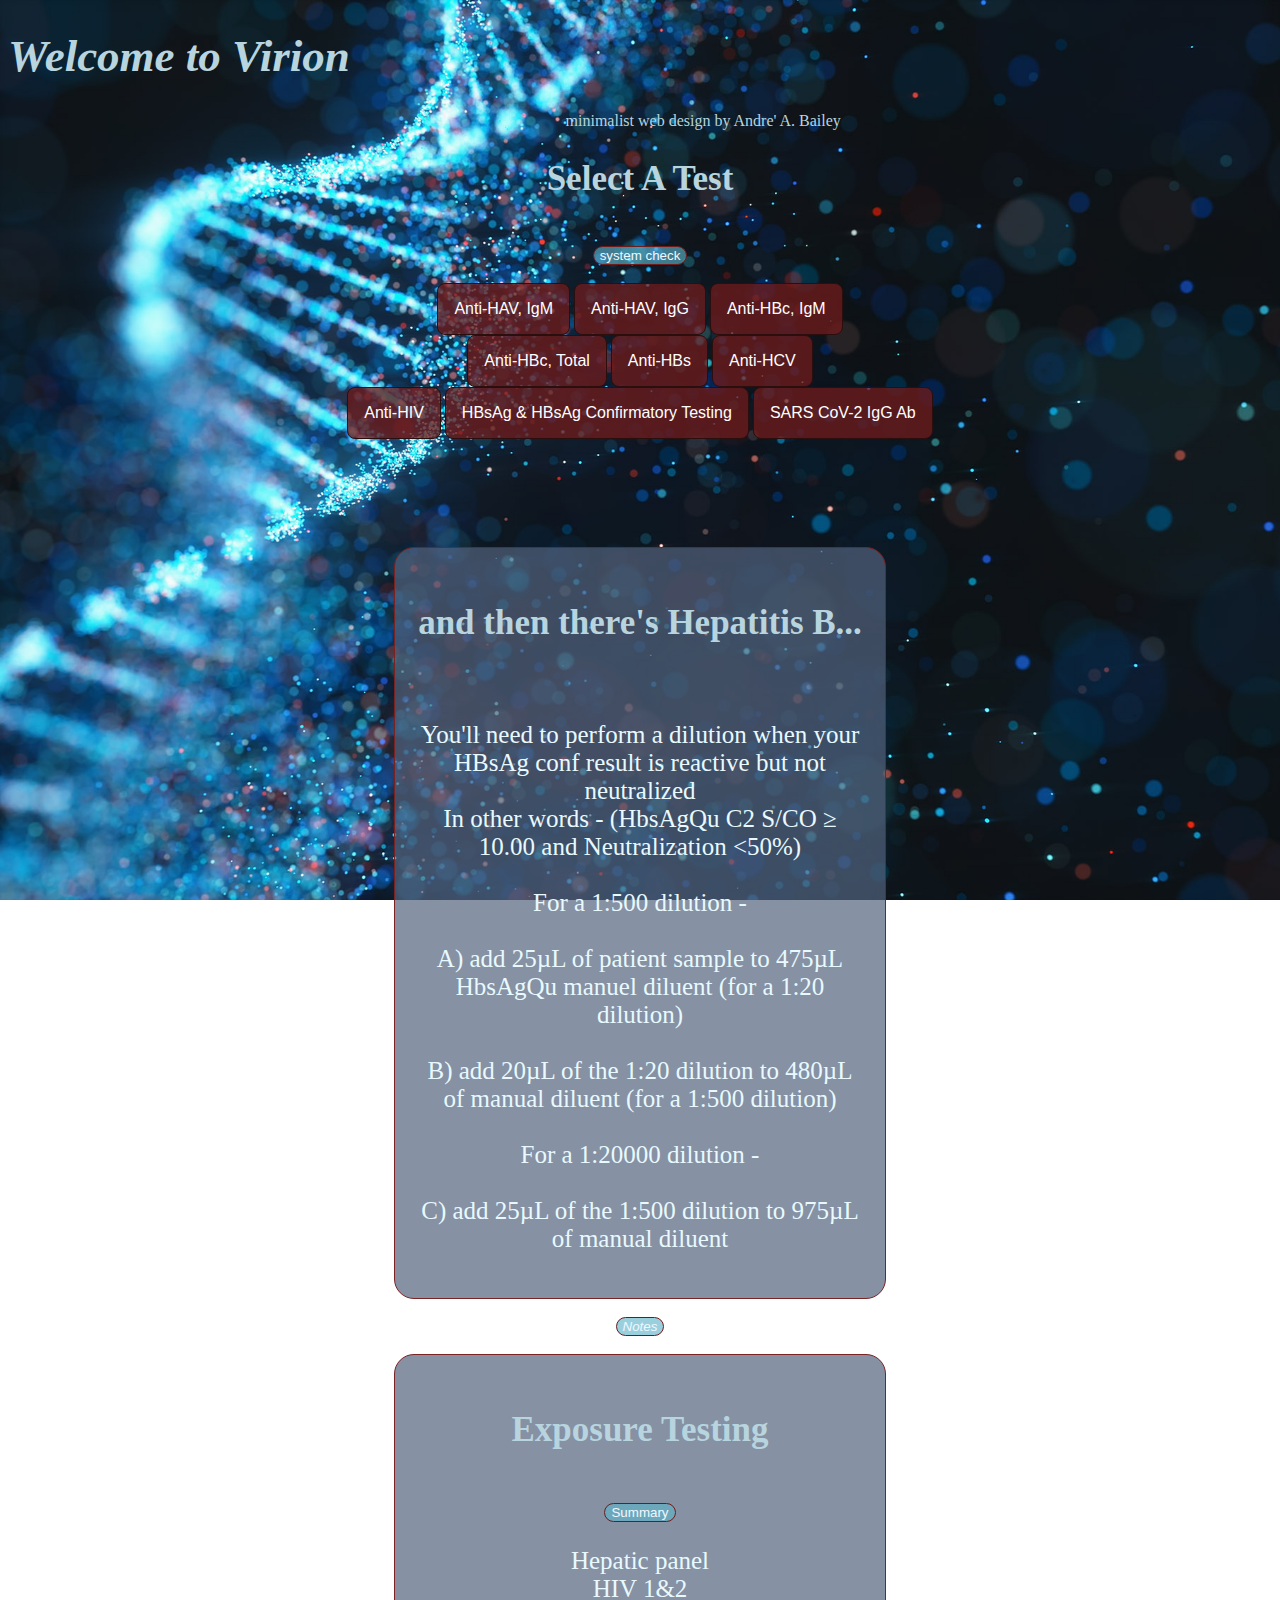
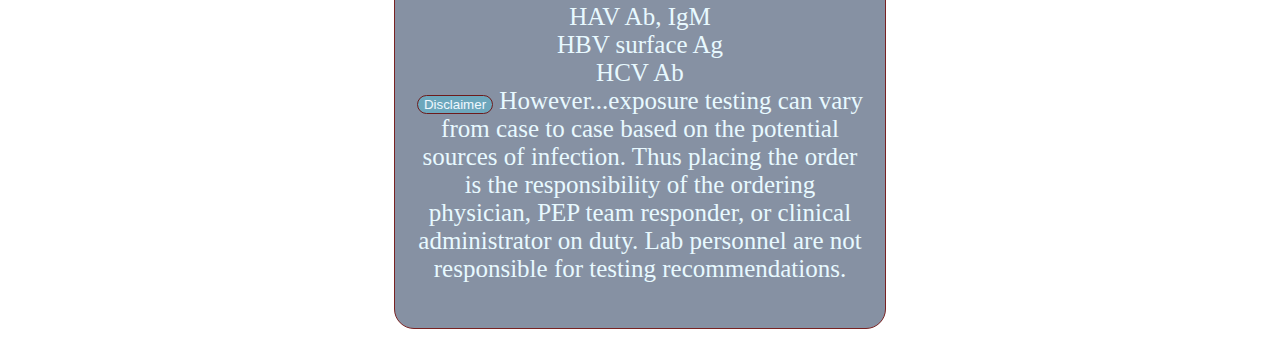
<file: index.html>
<!DOCTYPE html>
<html>
    <head>
        <title>Virion</title>
        <meta charset="utf-8">
        <meta name="viewport"content="width=device-width, initial scale=1">
        <meta http-equiv="X-UA-Compatible" content="ie=edge">
        <style>
h1 {
    color: rgb(183, 212, 223);  
    text-align: left;
    font-size: 45px;
    font-family: 'Times New Roman', Times, serif;
    font-weight: normal;
  }
a  {
  color: rgb(183, 212, 223);
  text-align: center;
  }
  
  .promo {
  text-align: left;
  margin-left: 10%;
} 

  h2, h3 {
    color: rgb(183, 212, 223);
    text-align: center;
    font-size: 35px;
  }
  li {
    color: rgb(147, 220, 238);
  }
  body {
    background-image: url('dna.jpg');
    background-attachment: fixed;
    background-size: cover;
    text-align: center;
    animation: transitionIn 850ms;
}
@keyframes transitionIn {
    from {
        opacity: 0;
        transform: rotateX(-10deg);
    }
    to {
        opacity: 1;
        transform: rotateX(0);
    }

} 
    .dropbtn {
    background-color: rgba(109, 27, 27, 0.777);
    color: white;
    padding: 16px;
    font-size: 16px;
    font-family: Arial, Helvetica, sans-serif; 
    border: 1px solid rgb(43, 15, 15);
    border-radius: 8px;
  }
  p  {
    color: rgb(232, 249, 255);
    font-size: 25px;
    font-weight: 300;
    font-family: 'Times New Roman', Times, serif;
    text-align: center;
  }
  button {
    background-color: rgba(95, 181, 203, 0.63);
    color: aliceblue;
    border: 1px solid rgb(109, 27, 27);
    border-radius: 10px;
  }
  button:hover {
    background-color: rgb(10, 10, 52);
    border: 2px solid rgb(0, 255, 149);
    border-radius: 8px;
  }
  
  .dropdown {
    position: relative;
    display: inline-block;
  }
  
  .dropdown-content {
    display: none;
    position: absolute;
    background-color: #cbdae7;
    min-width: 160px;
    box-shadow: 0px 8px 16px 0px rgba(0,0,0,0.2);
    z-index: 1;
    border-radius: 8px;
        
  }
  
  .dropdown-content a {
    color: black;
    padding: 12px 16px;
    text-decoration: none;
    display: block;
   }
  
  .dropdown-content a:hover {background-color: #ddd;}

  .dropdown:hover .dropdown-content {display: block;}
 
  .dropdown:hover .dropbtn {background-color: #1e4f75;}
   .info {
    background-color: rgba(83, 98, 124, 0.70);
    width: 450px;
    border: 1px solid rgb(121, 34, 34);
    border-radius: 20px;
    padding: 20px;
    margin: auto;
   }
   .exposure {
    background-color: rgba(83, 98, 124, 0.70);
    width: 450px;
    border: 1px solid rgb(121, 34, 34);
    border-radius: 20px;
    padding: 20px;
    margin: auto;
   }
        </style>    
        </head>
        <body background="dna.jpg">
          
        <h1><b><i>Welcome to Virion</i></b></h1>
        <a class="promo">minimalist web design by Andre' A. Bailey</a>
        <audio id="welcome"><source src="Agnes.mp3" type="audio/mp3" style="display:none;"></audio>
        
        <h2>Select A Test</h2>
        <br>
        <button onclick="playAudio()" type="button">system check</button>
        <br>
        <br>
         <div class="dropdown">
            <button class="dropbtn">Anti-HAV, IgM</button>
            <div class="dropdown-content">
              <a>Red, SST/Gold, Lt Green, Dk Green, Purple  
                3 days unspun 5 days spun   
                    70.0µL </a>
              </div>
          </div>
          <div class="dropdown">
            <button class="dropbtn">Anti-HAV, IgG</button>
            <div class="dropdown-content">
              <a>Red, SST/Gold  
                4 days unspun 5 days spun   
                    75.0µL </a>
              </div>
          </div>
          <div class="dropdown">
            <button class="dropbtn">Anti-HBc, IgM</button>
            <div class="dropdown-content">
              <a>Red, SST/Gold, Dk Green, Lt Green, Purple  
                3 days unspun 5 days spun   
                    64.0µL </a>
              </div>
          </div>
          <br>
          <div class="dropdown">
            <button class="dropbtn">Anti-HBc, Total</button>
            <div class="dropdown-content">
              <a>Red, SST/Gold, Dk Green, Lt Green, Purple  
                3 days unspun 5 days spun   
                    75.0µL </a>
              </div>
          </div>
          <div class="dropdown">
            <button class="dropbtn">Anti-HBs</button>
            <div class="dropdown-content">
              <a>Red, SST/Gold, Dk Green, Lt Green, Purple  
                3 days unspun 5 days spun   
                    125.0µL </a>
              </div>
          </div>
          <div class="dropdown">
            <button class="dropbtn">Anti-HCV</button>
            <div class="dropdown-content">
              <a>Red, SST/Gold, Dk Green, Lt Green, Purple  
                3 days unspun 5 days spun  
                    70.0µL </a>
              </div>
          </div>
          <br>
          <div class="dropdown">
            <button class="dropbtn">Anti-HIV</button>
            <div class="dropdown-content">
              <a>Red, SST/Gold, Dk Green, Lt Green, Purple  
                3 days unspun 5 days spun (> 7 days, frozen at -20°C) 
                    150.0µL </a>
              </div>
          </div>
          <div class="dropdown">
            <button class="dropbtn">HBsAg & HBsAg Confirmatory Testing</button>
            <div class="dropdown-content">
              <a>Red, SST/Gold, Dk Green, Lt Green, Purple  
                24 hours unspun 5 days spun  
                    450.0µL </a>
              </div>
          </div>
          <div class="dropdown">
            <button class="dropbtn">SARS CoV-2 IgG Ab</button>
            <div class="dropdown-content">
              <a>Red, SST/Gold, Dk Green, Lt Green, Purple  
                48 hours unspun 5 days spun  
                    ? </a>
              </div>
          </div>
          <br>
          <br>
          <br>
          <br>
          <br>
          <br>
          <br>
          <div class="info"> 
          <h3>and then there's Hepatitis B...</h3>
          <br>
          <p>You'll need to perform a dilution when your HBsAg conf result is reactive but not neutralized
            <br>
                  In other words - (HbsAgQu C2 S/CO ≥ 10.00 and Neutralization <50%)
            <br>
            <br>
                          For a 1:500 dilution -
            <br> 
            <br>
                                    A) add 25µL of patient sample to 475µL HbsAgQu manuel diluent (for a 1:20 dilution)
                                    <br>
                                    <br>
                                    B) add 20µL of the 1:20 dilution to 480µL of manual diluent (for a 1:500 dilution)
            <br>
            <br>
                          For a 1:20000 dilution -
            <br>
            <br>
                                    C) add 25µL of the 1:500 dilution to 975µL of manual diluent                                      
          </p>
        </div>
        <br>
        <button id="notes" onclick="playAudio2()" type="button"><i>Notes</i></button>

            <audio id="dilution"><source src="dilution2.mp3" type="audio/mp3" style="display:none;"></audio>
            <br>
            <br>
            <div class="exposure">  
                <h3>Exposure Testing</h3>
                <br>
                <button class="summary" onclick="playAudio3()" type="button">Summary</button>
                <audio id="exposure"><source src="exposure.mp3" type="audio/mp3" style="display:none;"></audio>
                <p>
                    Hepatic panel
                    <br>
                    HIV 1&2
                    <br>
                    HAV Ab, IgM
                    <br>                     
                    HBV surface Ag
                    <br>                     
                    HCV Ab
                    <br>
                    <button class="warning" onclick="playAudio4()" type="button">Disclaimer</button>
                    <audio id="disclaimer"><source src="disclaimer.mp3" type="audio/mp3" style="display:none;"></audio>
                    However...exposure testing can vary from case to case based on the potential sources of infection. 
                    Thus placing the order is the responsibility of the ordering physician, PEP team responder, or clinical administrator on duty. 
                    Lab personnel are not responsible for testing recommendations. 
                </p>
            </div>
            
            
            <script>
              const x = document.getElementById("welcome");
              function playAudio(){
                x.play();
              }
              const y = document.getElementById("dilution");
              function playAudio2(){
                y.play();
              }
              const z = document.getElementById("exposure");
              function playAudio3(){
                z.play();
              }
              const d = document.getElementById("disclaimer");
              function playAudio4(){
                d.play();
              }

            </script>
        </body>  
</html>
</file>
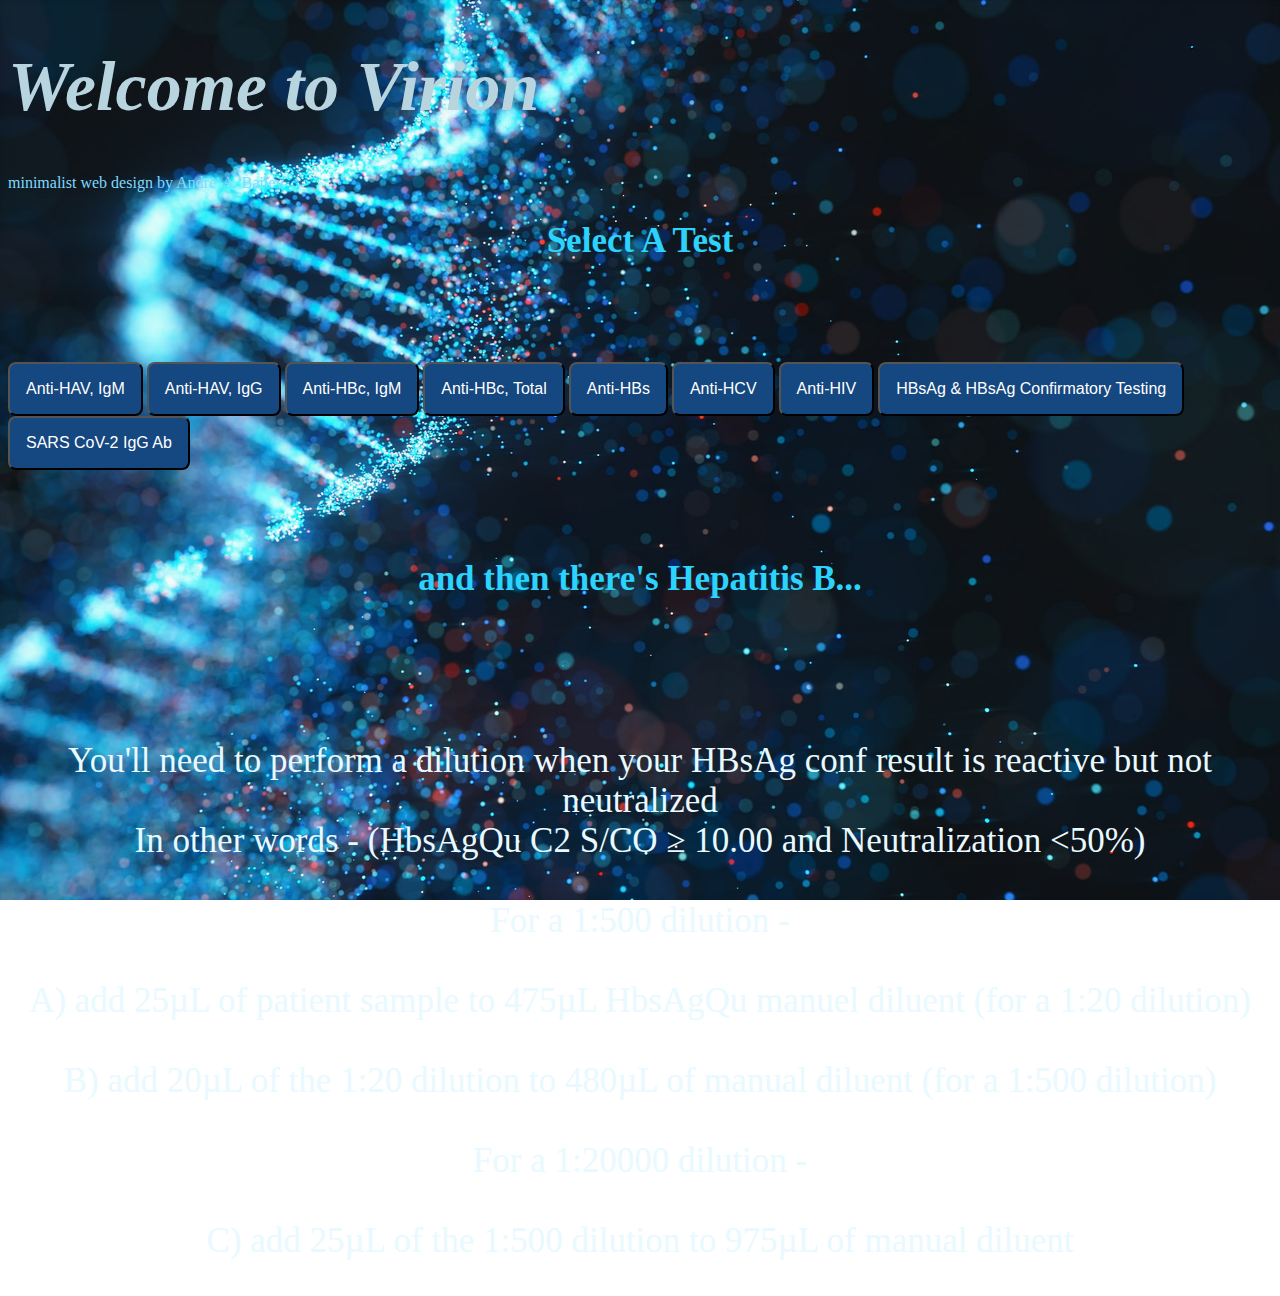
<file: microbes.html>
<!DOCTYPE html>
<html>
    </head>
        <title>Infectious Disease 2021</title>
        <meta charset="utf-8">
        <meta name="viewport"content="width=device-width, initial scale=1">
        <style>
h1 {
    color: rgb(183, 212, 223);  
    text-align: left;
    font-size: 70px;
    font-family: 'Times New Roman', Times, serif;
    font-weight: normal;
  }
a  {
  color: rgb(127, 219, 255);
  text-align: center;
  }
  h2 {
    color: rgb(43, 211, 253);
    text-align: center;
    font-size: 35px;
  }
  li {
    color: rgb(147, 220, 238);
  }
  h3 {
    color: rgb(43, 211, 253);
    font-size: 35px;
    text-align: center;
  }
  body {
    background-image: url(../art design/design/dna.jpg);
    background-size: cover;
    background-attachment: fixed;
  }
    .dropbtn {
    background-color: #154780;
    color: white;
    padding: 16px;
    font-size: 16px;
    font-family: Arial, Helvetica, sans-serif; 
    border-radius: 8px;
  }
  p  {
    color: rgb(232, 249, 255);
    font-size: 35px;
    font-weight: 300;
    font-family: 'Times New Roman', Times, serif;
    text-align: center;
  }
  
  .dropdown {
    position: relative;
    display: inline-block;
  }
  
  .dropdown-content {
    display: none;
    position: absolute;
    background-color: #cbdae7;
    min-width: 160px;
    box-shadow: 0px 8px 16px 0px rgba(0,0,0,0.2);
    z-index: 1;
    border-radius: 8px;
        
  }
  
  .dropdown-content a {
    color: black;
    padding: 12px 16px;
    text-decoration: none;
    display: block;
   }
  
  .dropdown-content a:hover {background-color: #ddd;}

  .dropdown:hover .dropdown-content {display: block;}
 
  .dropdown:hover .dropbtn {background-color: #1f93c0;}

        </style>    
        </head>
        <body background="dna.jpg">
        <h1><b><i>Welcome to Virion</i></b></h1>
        <a>minimalist web design by Andre' A. Bailey</a>
        <h2>Select A Test</h2>

        <br>
        <br>
        <br>
        <br>

         <div class="dropdown">
            <button class="dropbtn">Anti-HAV, IgM</button>
            <div class="dropdown-content">
              <a>Red, SST/Gold, Lt Green, Dk Green, Purple  
                3 days unspun 5 days spun   
                    70.0µL </a>
              </div>
          </div>
          <div class="dropdown">
            <button class="dropbtn">Anti-HAV, IgG</button>
            <div class="dropdown-content">
              <a>Red, SST/Gold  
                4 days unspun 5 days spun   
                    75.0µL </a>
              </div>
          </div>
          <div class="dropdown">
            <button class="dropbtn">Anti-HBc, IgM</button>
            <div class="dropdown-content">
              <a>Red, SST/Gold, Dk Green, Lt Green, Purple  
                3 days unspun 5 days spun   
                    64.0µL </a>
              </div>
          </div>
          <div class="dropdown">
            <button class="dropbtn">Anti-HBc, Total</button>
            <div class="dropdown-content">
              <a>Red, SST/Gold, Dk Green, Lt Green, Purple  
                3 days unspun 5 days spun   
                    75.0µL </a>
              </div>
          </div>
          <div class="dropdown">
            <button class="dropbtn">Anti-HBs</button>
            <div class="dropdown-content">
              <a>Red, SST/Gold, Dk Green, Lt Green, Purple  
                3 days unspun 5 days spun   
                    125.0µL </a>
              </div>
          </div>
          <div class="dropdown">
            <button class="dropbtn">Anti-HCV</button>
            <div class="dropdown-content">
              <a>Red, SST/Gold, Dk Green, Lt Green, Purple  
                3 days unspun 5 days spun  
                    70.0µL </a>
              </div>
          </div>
          <div class="dropdown">
            <button class="dropbtn">Anti-HIV</button>
            <div class="dropdown-content">
              <a>Red, SST/Gold, Dk Green, Lt Green, Purple  
                3 days unspun 5 days spun (> 7 days, frozen at -20°C) 
                    150.0µL </a>
              </div>
          </div>
          <div class="dropdown">
            <button class="dropbtn">HBsAg & HBsAg Confirmatory Testing</button>
            <div class="dropdown-content">
              <a>Red, SST/Gold, Dk Green, Lt Green, Purple  
                24 hours unspun 5 days spun  
                    450.0µL </a>
              </div>
          </div>
          <div class="dropdown">
            <button class="dropbtn">SARS CoV-2 IgG Ab</button>
            <div class="dropdown-content">
              <a>Red, SST/Gold, Dk Green, Lt Green, Purple  
                48 hours unspun 5 days spun  
                    ? </a>
              </div>
          </div>
          <br>
          <br>
          <br>
          <br>
          
          <h3>and then there's Hepatitis B...</h3>
          <br>
          <br>
          <br>
          <br>
          <p>You'll need to perform a dilution when your HBsAg conf result is reactive but not neutralized
            <br>
                  In other words - (HbsAgQu C2 S/CO ≥ 10.00 and Neutralization <50%)
            <br>
            <br>
                          For a 1:500 dilution -
            <br> 
            <br>
                                    A) add 25µL of patient sample to 475µL HbsAgQu manuel diluent (for a 1:20 dilution)
                                    <br>
                                    <br>
                                    B) add 20µL of the 1:20 dilution to 480µL of manual diluent (for a 1:500 dilution)
            <br>
            <br>
                          For a 1:20000 dilution -
            <br>
            <br>
                                    C) add 25µL of the 1:500 dilution to 975µL of manual diluent                                      
          </p>
        </body>  
</html>
</file>
